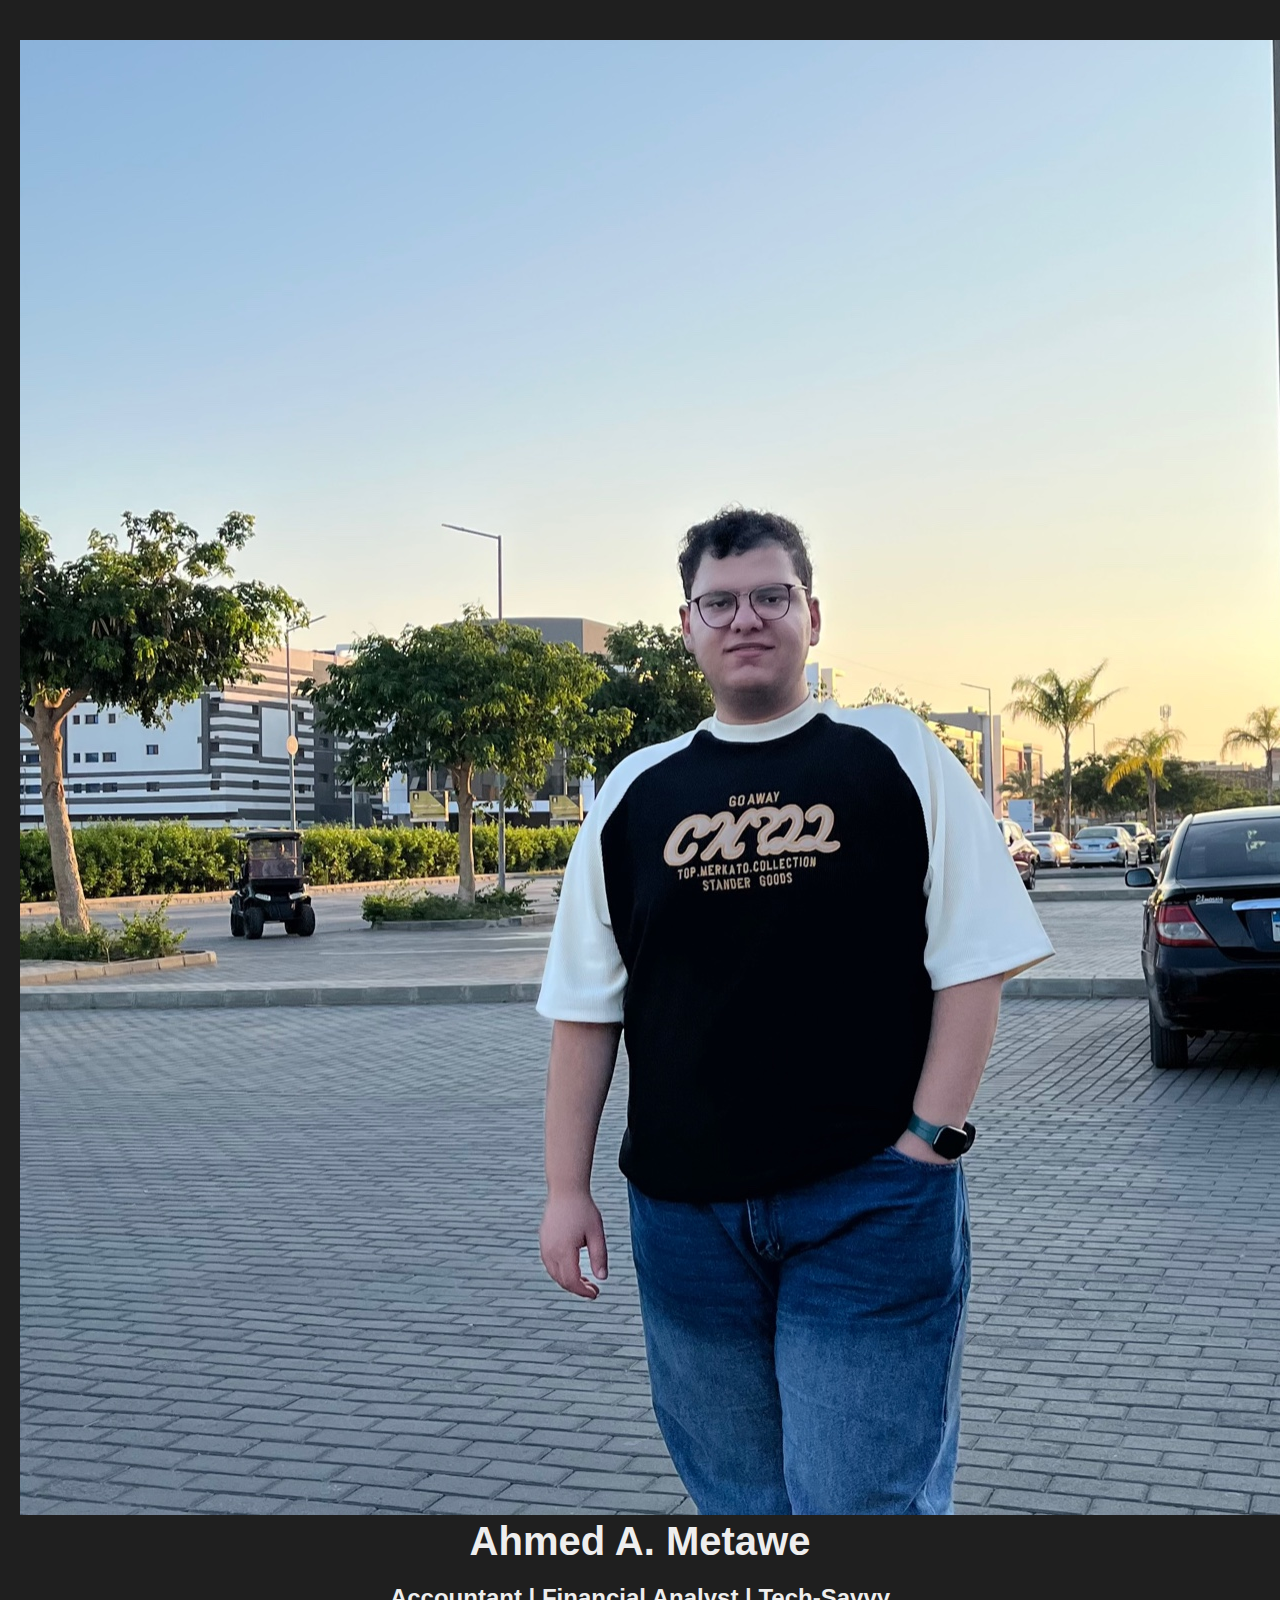
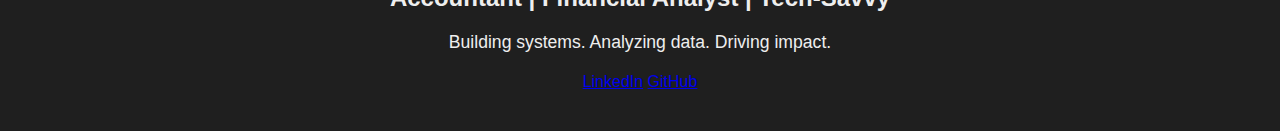
<file: index.html>
<!DOCTYPE html>
<html lang="en">
<head>
    <meta charset="UTF-8">
    <title>Ahmed A. Metawe | Portfolio</title>
    <link rel="stylesheet" href="style.css">
</head>
<body>
    <header>
        <img src="profile.jpg" alt="Ahmed A. Metawe" class="profile-pic">
        <h1>Ahmed A. Metawe</h1>
        <h2>Accountant | Financial Analyst | Tech-Savvy</h2>
        <p class="tagline">Building systems. Analyzing data. Driving impact.</p>
        <div class="buttons">
            <a href="https://www.linkedin.com/in/ahmed-ashraf-metawe-a93430183" target="_blank">LinkedIn</a>
            <a href="https://github.com/ahmedmetawe74-gif" target="_blank">GitHub</a>
        </div>
    </header>
</body>
</html>
</file>
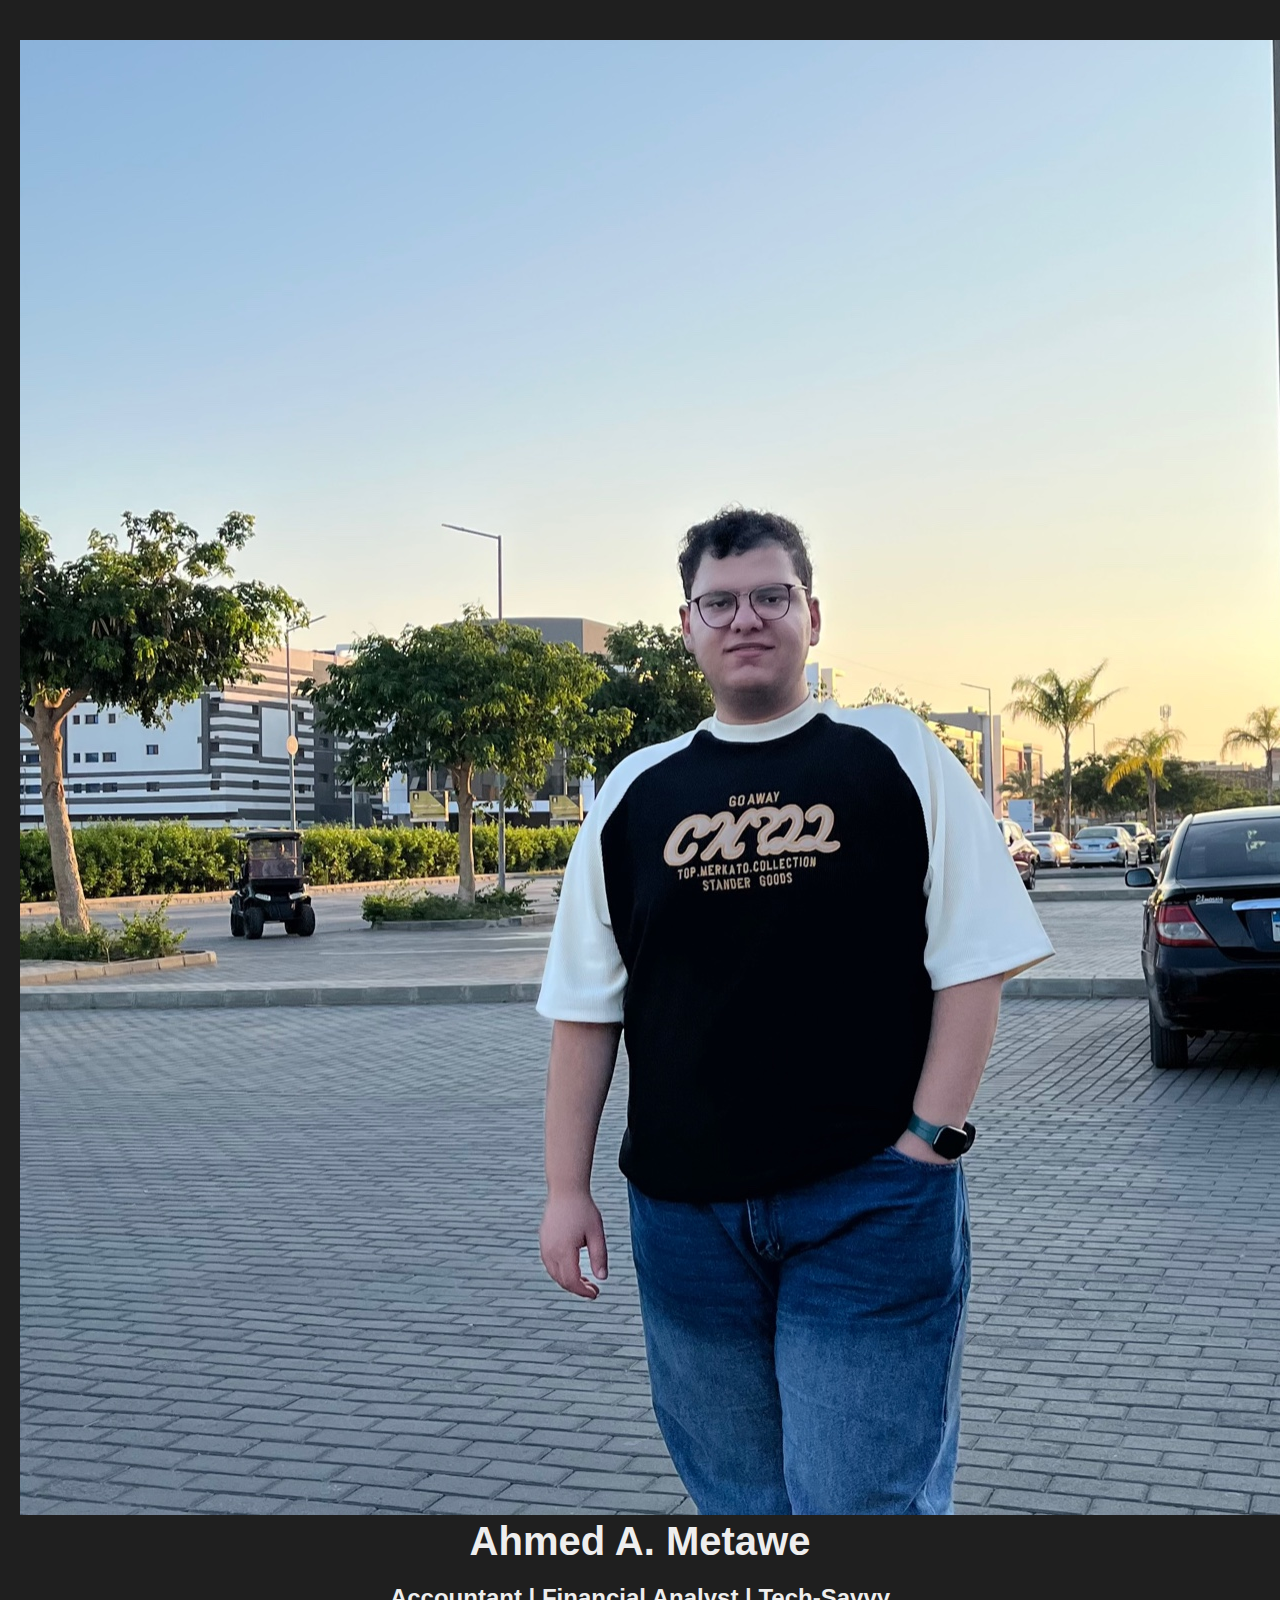
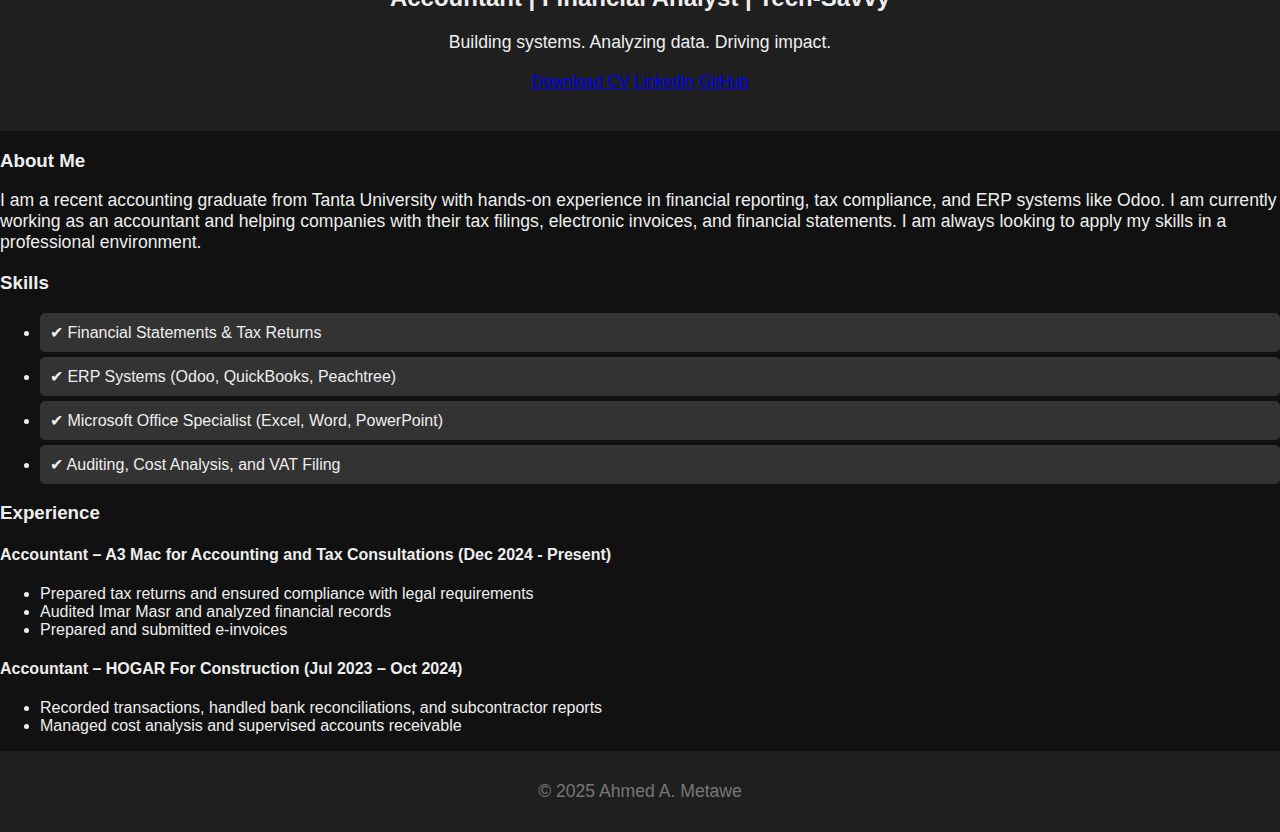
<file: 1.html>
<!DOCTYPE html>
<html lang="en">
<head>
    <meta charset="UTF-8">
    <title>Ahmed A. Metawe | Accountant Portfolio</title>
    <link rel="stylesheet" href="style.css">
</head>
<body>
    <header>
        <img src="profile.jpg" alt="Ahmed A. Metawe">
        <h1>Ahmed A. Metawe</h1>
        <h2>Accountant | Financial Analyst | Tech-Savvy</h2>
        <p class="tagline">Building systems. Analyzing data. Driving impact.</p>
        <div class="buttons">
            <a href="Ahmed_Ashraf_Metawe_-_Accountant_ CV.pdf" target="_blank">Download CV</a>
            <a href="https://www.linkedin.com/in/ahmed-ashraf-metawe-a93430183" target="_blank">LinkedIn</a>
            <a href="https://github.com/ahmedmetawe74-gif" target="_blank">GitHub</a>
        </div>
    </header>

    <section class="about">
        <h3>About Me</h3>
        <p>I am a recent accounting graduate from Tanta University with hands-on experience in financial reporting, tax compliance, and ERP systems like Odoo. I am currently working as an accountant and helping companies with their tax filings, electronic invoices, and financial statements. I am always looking to apply my skills in a professional environment.</p>
    </section>

    <section class="skills">
        <h3>Skills</h3>
        <ul>
            <li>✔ Financial Statements & Tax Returns</li>
            <li>✔ ERP Systems (Odoo, QuickBooks, Peachtree)</li>
            <li>✔ Microsoft Office Specialist (Excel, Word, PowerPoint)</li>
            <li>✔ Auditing, Cost Analysis, and VAT Filing</li>
        </ul>
    </section>

    <section class="experience">
        <h3>Experience</h3>
        <h4>Accountant – A3 Mac for Accounting and Tax Consultations (Dec 2024 - Present)</h4>
        <ul>
            <li>Prepared tax returns and ensured compliance with legal requirements</li>
            <li>Audited Imar Masr and analyzed financial records</li>
            <li>Prepared and submitted e-invoices</li>
        </ul>
        <h4>Accountant – HOGAR For Construction (Jul 2023 – Oct 2024)</h4>
        <ul>
            <li>Recorded transactions, handled bank reconciliations, and subcontractor reports</li>
            <li>Managed cost analysis and supervised accounts receivable</li>
        </ul>
    </section>

    <footer>
        <p>© 2025 Ahmed A. Metawe</p>
    </footer>
</body>
</html>
</file>
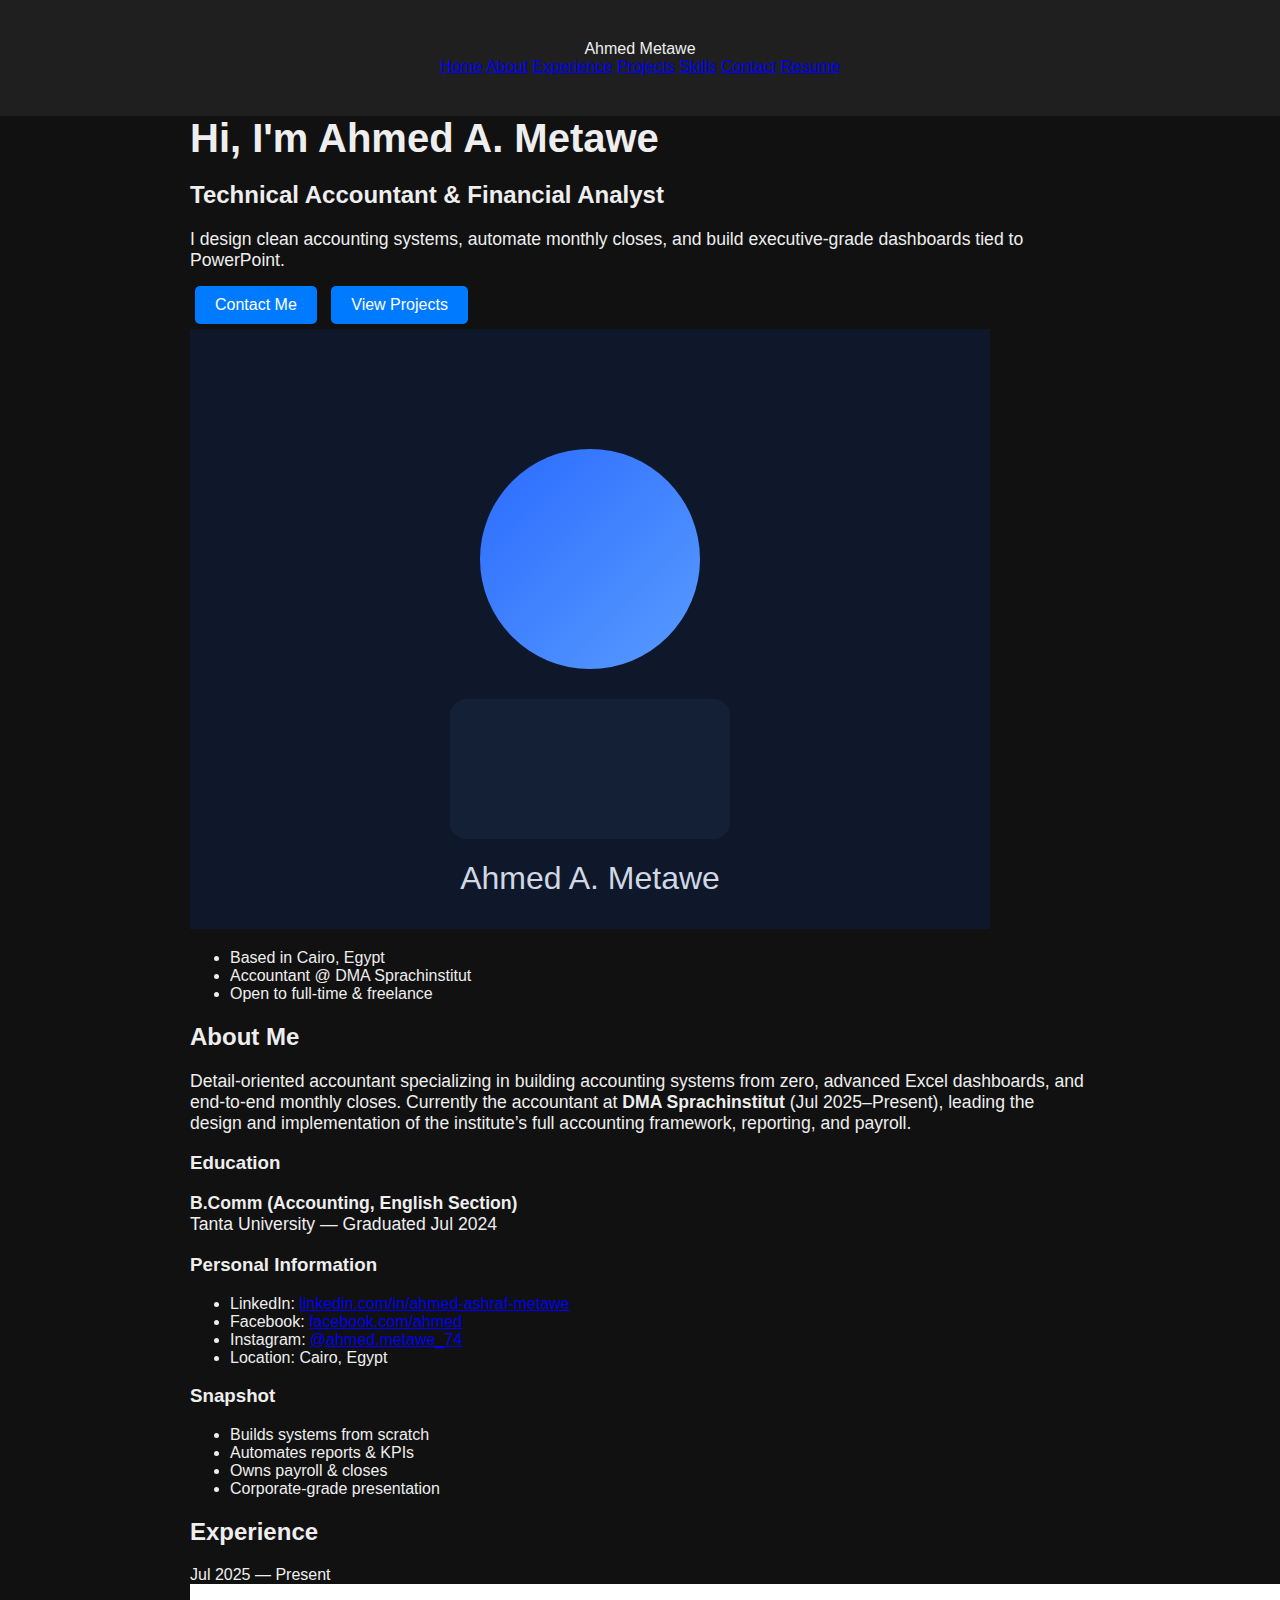
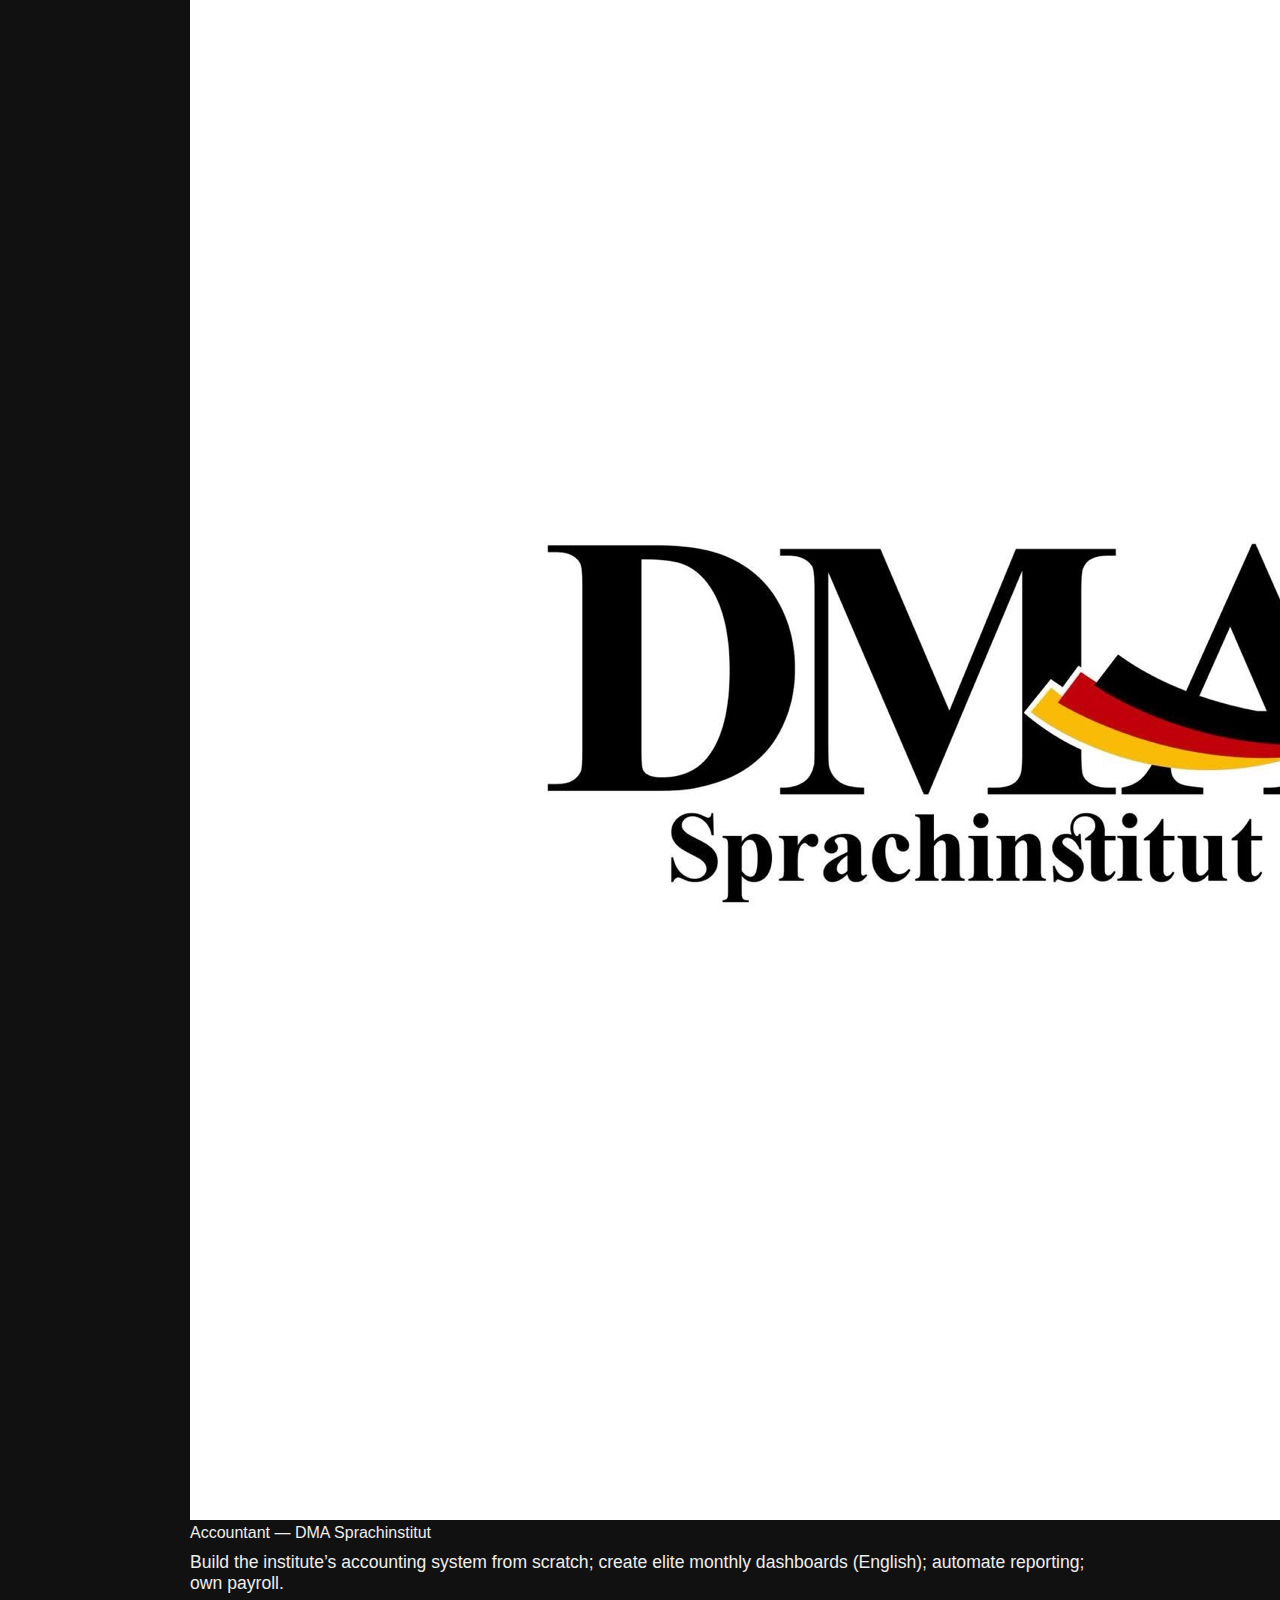
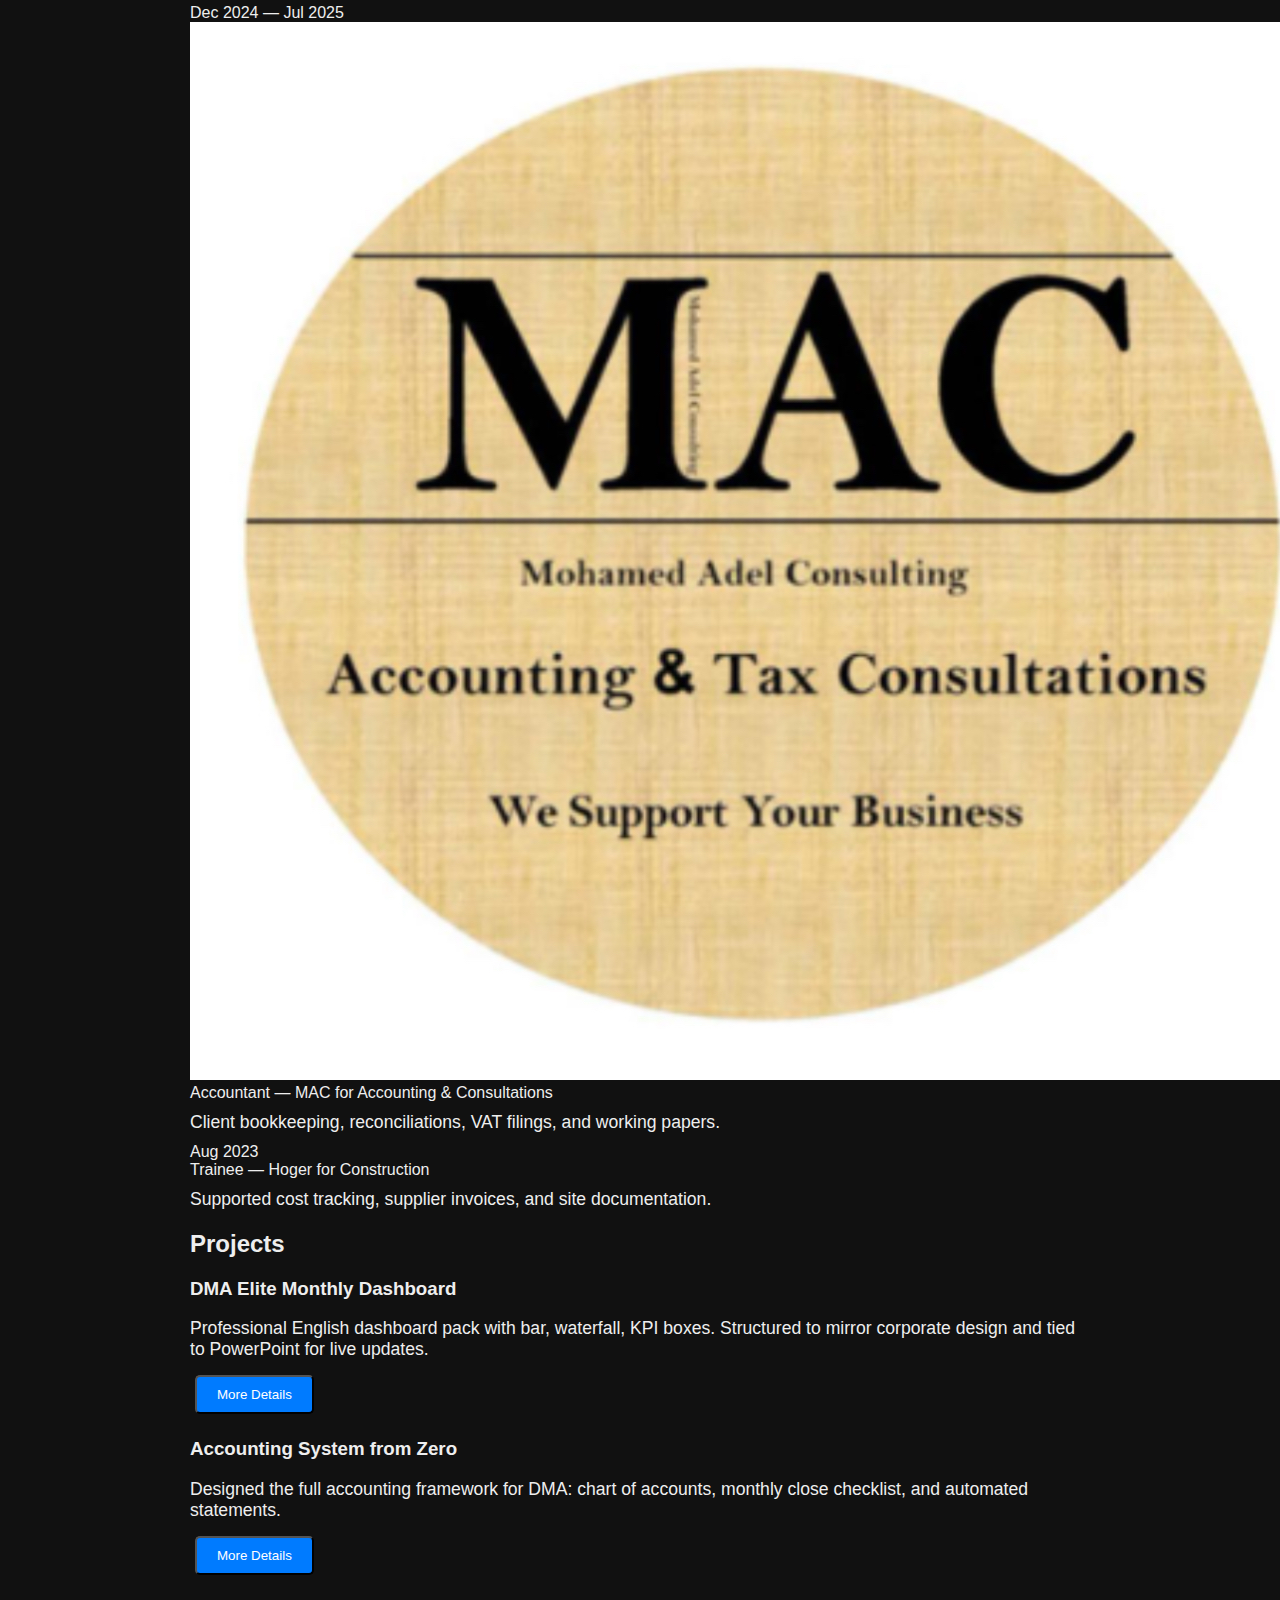
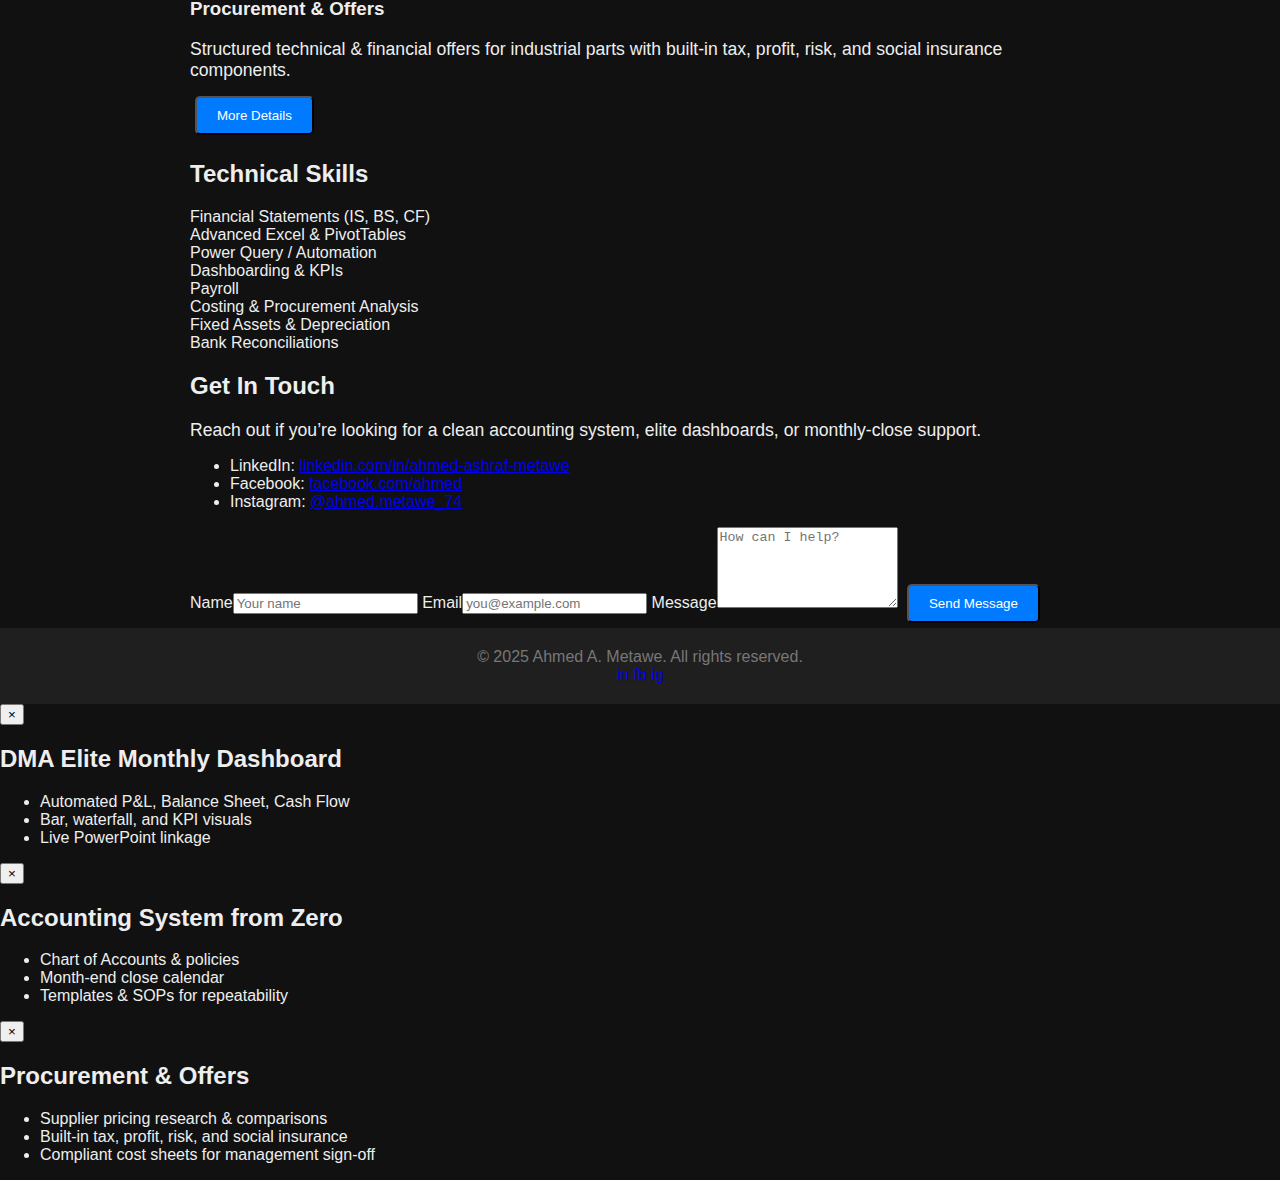
<file: index_root_paths.html>
<!DOCTYPE html>
<html lang="en">
<head>
  <meta charset="utf-8" />
  <meta name="viewport" content="width=device-width, initial-scale=1" />
  <title>Ahmed A. Metawe | Portfolio</title>
  <meta name="description" content="Technical Accountant & Financial Analyst — dashboards, systems, and monthly closes." />
  <link rel="preconnect" href="https://fonts.googleapis.com">
  <link rel="preconnect" href="https://fonts.gstatic.com" crossorigin>
  <link href="https://fonts.googleapis.com/css2?family=Inter:wght@300;400;600;700;800&display=swap" rel="stylesheet">
  <link rel="stylesheet" href="style.css" />
</head>
<body>
  <header class="nav">
    <div class="container nav-inner">
      <div class="brand">Ahmed <span class="accent">Metawe</span></div>
      <nav class="links">
        <a href="#home">Home</a>
        <a href="#about">About</a>
        <a href="#experience">Experience</a>
        <a href="#projects">Projects</a>
        <a href="#skills">Skills</a>
        <a href="#contact">Contact</a>
        <a class="resume" href="Ahmed_A_Metawe_CV.pdf" target="_blank" rel="noopener">Resume</a>
      </nav>
    </div>
  </header>

  <main id="home" class="hero">
    <div class="container hero-grid">
      <div class="hero-text">
        <h1>Hi, I'm <span>Ahmed A. Metawe</span></h1>
        <h2>Technical Accountant & Financial Analyst</h2>
        <p class="lead">I design clean accounting systems, automate monthly closes, and build executive-grade dashboards tied to PowerPoint.</p>
        <div class="cta">
          <a class="btn primary" href="#contact">Contact Me</a>
          <a class="btn ghost" href="#projects">View Projects</a>
        </div>
      </div>
      <div class="hero-card">
        <img class="avatar" alt="Profile" src="profile_placeholder.svg" />
        <ul class="facts">
          <li>Based in Cairo, Egypt</li>
          <li>Accountant @ DMA Sprachinstitut</li>
          <li>Open to full-time & freelance</li>
        </ul>
      </div>
    </div>
  </main>

  <section id="about" class="section">
    <div class="container two-col">
      <div>
        <h2>About Me</h2>
        <p>Detail-oriented accountant specializing in building accounting systems from zero, advanced Excel dashboards, and end-to-end monthly closes. Currently the accountant at <strong>DMA Sprachinstitut</strong> (Jul 2025–Present), leading the design and implementation of the institute’s full accounting framework, reporting, and payroll.</p>
        <div class="split">
          <div>
            <h3>Education</h3>
            <p><strong>B.Comm (Accounting, English Section)</strong><br/>Tanta University — Graduated Jul 2024</p>
          </div>
          <div>
            <h3>Personal Information</h3>
            <ul class="plain">
              <li>LinkedIn: <a href="https://www.linkedin.com/in/ahmed-ashraf-metawe-a93430183" target="_blank" rel="noopener">linkedin.com/in/ahmed-ashraf-metawe</a></li>
              <li>Facebook: <a href="https://www.facebook.com/share/16e3EqQq5N/?mibextid=wwXIfr" target="_blank" rel="noopener">facebook.com/ahmed</a></li>
              <li>Instagram: <a href="https://www.instagram.com/ahmed.metawe_74?igsh=MXRuNzJiNDE0a3M1ZQ%3D%3D&utm_source=qr" target="_blank" rel="noopener">@ahmed.metawe_74</a></li>
              <li>Location: Cairo, Egypt</li>
            </ul>
          </div>
        </div>
      </div>
      <div class="card">
        <h3>Snapshot</h3>
        <ul class="ticks">
          <li>Builds systems from scratch</li>
          <li>Automates reports & KPIs</li>
          <li>Owns payroll & closes</li>
          <li>Corporate-grade presentation</li>
        </ul>
      </div>
    </div>
  </section>

  <section id="experience" class="section alt">
    <div class="container">
      <h2>Experience</h2>
      <div class="timeline">
        <div class="item">
          <div class="time">Jul 2025 — Present</div>
          <div class="role"><img class="company" src="dma_logo.jpg" alt="DMA logo"> Accountant — DMA Sprachinstitut</div>
          <p>Build the institute’s accounting system from scratch; create elite monthly dashboards (English); automate reporting; own payroll.</p>
        </div>
        <div class="item">
          <div class="time">Dec 2024 — Jul 2025</div>
          <div class="role"><img class="company" src="mac_logo.jpg" alt="MAC logo"> Accountant — MAC for Accounting & Consultations</div>
          <p>Client bookkeeping, reconciliations, VAT filings, and working papers.</p>
        </div>
        <div class="item">
          <div class="time">Aug 2023</div>
          <div class="role">Trainee — Hoger for Construction</div>
          <p>Supported cost tracking, supplier invoices, and site documentation.</p>
        </div>
      </div>
    </div>
  </section>

  <section id="projects" class="section">
    <div class="container">
      <h2>Projects</h2>
      <div class="cards">
        <article class="project">
          <h3>DMA Elite Monthly Dashboard</h3>
          <p>Professional English dashboard pack with bar, waterfall, KPI boxes. Structured to mirror corporate design and tied to PowerPoint for live updates.</p>
          <button class="btn ghost open-modal" data-modal="modal-dashboard">More Details</button>
        </article>
        <article class="project">
          <h3>Accounting System from Zero</h3>
          <p>Designed the full accounting framework for DMA: chart of accounts, monthly close checklist, and automated statements.</p>
          <button class="btn ghost open-modal" data-modal="modal-system">More Details</button>
        </article>
        <article class="project">
          <h3>Procurement & Offers</h3>
          <p>Structured technical & financial offers for industrial parts with built-in tax, profit, risk, and social insurance components.</p>
          <button class="btn ghost open-modal" data-modal="modal-offers">More Details</button>
        </article>
      </div>
    </div>
  </section>

  <section id="skills" class="section alt">
    <div class="container">
      <h2>Technical Skills</h2>
      <div class="skill-grid">
        <div class="skill"><span>Financial Statements (IS, BS, CF)</span><div class="bar"><i style="width:95%"></i></div></div>
        <div class="skill"><span>Advanced Excel & PivotTables</span><div class="bar"><i style="width:95%"></i></div></div>
        <div class="skill"><span>Power Query / Automation</span><div class="bar"><i style="width:90%"></i></div></div>
        <div class="skill"><span>Dashboarding & KPIs</span><div class="bar"><i style="width:92%"></i></div></div>
        <div class="skill"><span>Payroll</span><div class="bar"><i style="width:88%"></i></div></div>
        <div class="skill"><span>Costing & Procurement Analysis</span><div class="bar"><i style="width:86%"></i></div></div>
        <div class="skill"><span>Fixed Assets & Depreciation</span><div class="bar"><i style="width:84%"></i></div></div>
        <div class="skill"><span>Bank Reconciliations</span><div class="bar"><i style="width:85%"></i></div></div>
      </div>
    </div>
  </section>

  <section id="contact" class="section">
    <div class="container two-col">
      <div>
        <h2>Get In Touch</h2>
        <p>Reach out if you’re looking for a clean accounting system, elite dashboards, or monthly-close support.</p>
        <ul class="plain">
          <li>LinkedIn: <a href="https://www.linkedin.com/in/ahmed-ashraf-metawe-a93430183" target="_blank" rel="noopener">linkedin.com/in/ahmed-ashraf-metawe</a></li>
          <li>Facebook: <a href="https://www.facebook.com/share/16e3EqQq5N/?mibextid=wwXIfr" target="_blank" rel="noopener">facebook.com/ahmed</a></li>
          <li>Instagram: <a href="https://www.instagram.com/ahmed.metawe_74?igsh=MXRuNzJiNDE0a3M1ZQ%3D%3D&utm_source=qr" target="_blank" rel="noopener">@ahmed.metawe_74</a></li>
        </ul>
      </div>
      <form class="card contact-form" onsubmit="event.preventDefault(); alert('Form is a demo. Connect it to a service to receive messages.');">
        <label>Name<input required type="text" placeholder="Your name"></label>
        <label>Email<input required type="email" placeholder="you@example.com"></label>
        <label>Message<textarea rows="5" placeholder="How can I help?"></textarea></label>
        <button class="btn primary" type="submit">Send Message</button>
      </form>
    </div>
  </section>

  <footer class="footer">
    <div class="container foot-flex">
      <div>© 2025 Ahmed A. Metawe. All rights reserved.</div>
      <div class="icons">
        <a href="https://www.linkedin.com/in/ahmed-ashraf-metawe-a93430183" target="_blank" rel="noopener" aria-label="LinkedIn">in</a>
        <a href="https://www.facebook.com/share/16e3EqQq5N/?mibextid=wwXIfr" target="_blank" rel="noopener" aria-label="Facebook">fb</a>
        <a href="https://www.instagram.com/ahmed.metawe_74?igsh=MXRuNzJiNDE0a3M1ZQ%3D%3D&utm_source=qr" target="_blank" rel="noopener" aria-label="Instagram">ig</a>
      </div>
    </div>
  </footer>

  <!-- Modals -->
  <div id="modal-dashboard" class="modal">
    <div class="modal-content">
      <button class="close" aria-label="Close">×</button>
      <h2>DMA Elite Monthly Dashboard</h2>
      <ul>
        <li>Automated P&L, Balance Sheet, Cash Flow</li>
        <li>Bar, waterfall, and KPI visuals</li>
        <li>Live PowerPoint linkage</li>
      </ul>
    </div>
  </div>

  <div id="modal-system" class="modal">
    <div class="modal-content">
      <button class="close" aria-label="Close">×</button>
      <h2>Accounting System from Zero</h2>
      <ul>
        <li>Chart of Accounts & policies</li>
        <li>Month-end close calendar</li>
        <li>Templates & SOPs for repeatability</li>
      </ul>
    </div>
  </div>

  <div id="modal-offers" class="modal">
    <div class="modal-content">
      <button class="close" aria-label="Close">×</button>
      <h2>Procurement & Offers</h2>
      <ul>
        <li>Supplier pricing research & comparisons</li>
        <li>Built-in tax, profit, risk, and social insurance</li>
        <li>Compliant cost sheets for management sign-off</li>
      </ul>
    </div>
  </div>

  <script src="script.js"></script>
</body>
</html>
</file>
<file: style.css>
body {
  font-family: 'Segoe UI', Tahoma, Geneva, Verdana, sans-serif;
  margin: 0;
  padding: 0;
  background-color: #111;
  color: #eee;
}
header {
  background-color: #1f1f1f;
  text-align: center;
  padding: 40px 20px;
}
.container {
  width: 90%;
  max-width: 900px;
  margin: auto;
}
.profile-img {
  width: 140px;
  height: 140px;
  border-radius: 50%;
  margin-bottom: 20px;
  border: 3px solid #eee;
}
h1 {
  margin: 0;
  font-size: 2.5rem;
}
p {
  font-size: 1.1rem;
  margin: 10px 0;
}
.buttons {
  margin-top: 20px;
}
.btn {
  display: inline-block;
  padding: 10px 20px;
  background: #007bff;
  color: white;
  border-radius: 5px;
  text-decoration: none;
  margin: 5px;
}
main section {
  margin: 40px 0;
}
.job {
  margin-bottom: 20px;
}
.skills {
  list-style: none;
  padding-left: 0;
}
.skills li {
  background-color: #333;
  margin: 5px 0;
  padding: 10px;
  border-radius: 5px;
}
footer {
  text-align: center;
  padding: 20px;
  background-color: #1f1f1f;
  color: #777;
}
</file>
